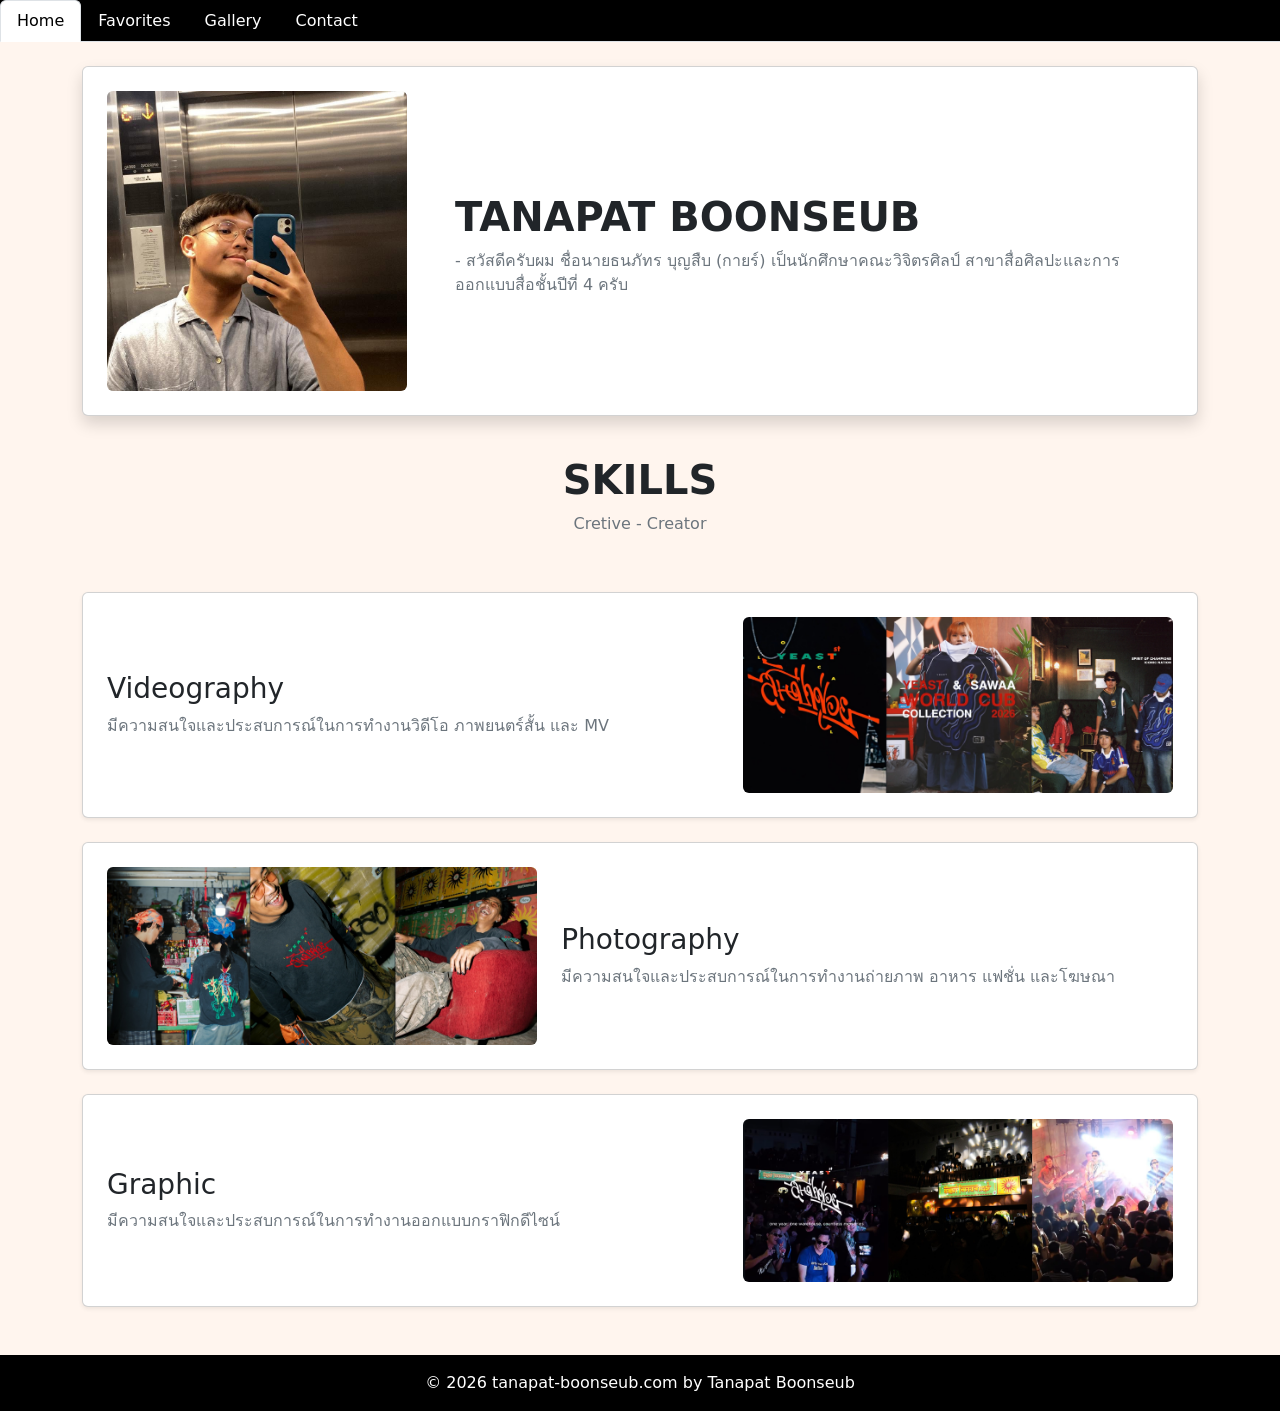
<file: index.html>
<!DOCTYPE html>
<html lang="en">
<head>
  <meta charset="UTF-8">
  <meta name="viewport" content="width=device-width, initial-scale=1.0">
  <link  href="https://cdn.jsdelivr.net/npm/bootstrap@5.3.8/dist/css/bootstrap.min.css" rel="stylesheet" integrity="sha384-sRIl4kxILFvY47J16cr9ZwB07vP4J8+LH7qKQnuqkuIAvNWLzeN8tE5YBujZqJLB" crossorigin="anonymous">
  
  <title>Home</title>
</head>
<body>

<div class="TOP">
    <ul class="nav nav-tabs">
        <li class="nav-item Home">
            <a class="nav-link active" aria-current="page" href="index.html">Home</a>
        </li>

        <li class="nav-item Favorites">
            <a class="nav-link" href="Favorites.html">Favorites</a>
        </li>

        <li class="nav-item Gallery">
            <a class="nav-link"  href="Gallery.html">Gallery</a>
        </li>

        <li class="nav-item Contact">
            <a class="nav-link" href="Contact.html" >Contact</a>
        </li>
    </ul>
</div>

<div class="container mt-4">
    <div class="card shadow p-4">
        <div class="d-flex flex-column flex-md-row align-items-center justify-content-between">     
            <img src="profile.jpg"
                class="img-fluid rounded"
                width="300"
                height="400"
                style="object-fit: cover;"
                alt="Profile">
            
            <div class="ms-md-5 mt-4 ">
                <h1 class="fw-bold">TANAPAT BOONSEUB</h1>
                
                  <p class="text-secondary">
                    - สวัสดีครับผม ชื่อนายธนภัทร บุญสืบ (กายร์)
                    เป็นนักศึกษาคณะวิจิตรศิลป์ 
                    สาขาสื่อศิลปะและการออกแบบสื่อชั้นปีที่ 4 ครับ
               
                  </p>
                
            </div>
        </div>
    </div>
</div>

<div class="container py-3 mt-4 text-center">
    <h1 class="fw-bold">SKILLS</h1>
    <p class="text-secondary">
       Cretive - Creator
    </p>
</div>

<div class="container mt-4">
    <div class="card shadow-sm p-4">
        <div class="row align-items-center">

            <div class="col-md-7">
                <h3>Videography</h3>
                <p class="text-secondary mb-0">
                    มีความสนใจและประสบการณ์ในการทำงานวิดีโอ ภาพยนตร์สั้น และ MV
                </p>
            </div>

            <div class="col-md-5 text-center">
                <img src="I1.jpeg"
                     class="img-fluid rounded"
              
                     alt="Videography">
            </div>

        </div>
    </div>
</div>

<div class="container mt-4">
    <div class="card shadow-sm p-4">
        <div class="row align-items-center">

            <div class="col-md-5 text-center">
                <img src="I2.jpeg"
                     class="img-fluid rounded"
                 
                     alt="Photography">
            </div>

            <div class="col-md-7">
                <h3>Photography</h3>
                <p class="text-secondary mb-0">
                    มีความสนใจและประสบการณ์ในการทำงานถ่ายภาพ อาหาร แฟชั่น และโฆษณา
                </p>
            </div>

        </div>
    </div>
</div>

<div class="container mt-4">
    <div class="card shadow-sm p-4">
        <div class="row align-items-center">

            <div class="col-md-7">
                <h3>Graphic</h3>
                <p class="text-secondary mb-0">
                    มีความสนใจและประสบการณ์ในการทำงานออกแบบกราฟิกดีไซน์
                </p>
            </div>

            <div class="col-md-5 text-center">
                <img src="I3.jpeg"
                     class="img-fluid rounded"
                     
                     alt="Graphic">
            </div>

        </div>
    </div>
</div>


<footer class="bg-black text-white text-center py-3 mt-5">
    <p class="mb-0">
        © 2026 tanapat-boonseub.com by Tanapat Boonseub
    </p>
</footer>
<script src="https://cdn.jsdelivr.net/npm/bootstrap@5.3.8/dist/js/bootstrap.bundle.min.js" integrity="sha384-FKyoEForCGlyvwx9Hj09JcYn3nv7wiPVlz7YYwJrWVcXK/BmnVDxM+D2scQbITxI" crossorigin="anonymous"></script>
<link rel="stylesheet" href="index.css">
</body>
</html>
</file>
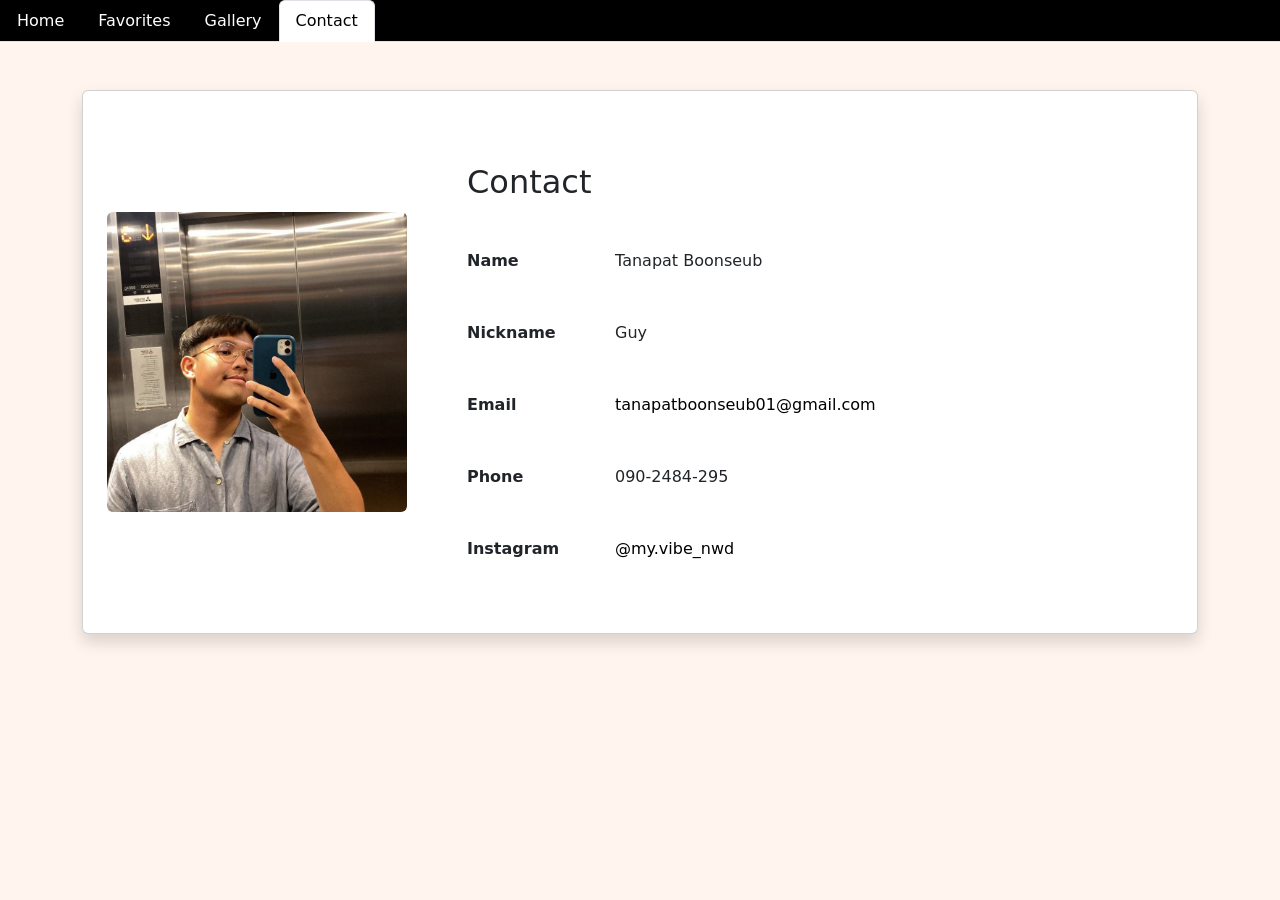
<file: Contact.html>
<!DOCTYPE html>
<html lang="en">
<head>
  <meta charset="UTF-8">
  <meta name="viewport" content="width=device-width, initial-scale=1.0">
  <link href="https://cdn.jsdelivr.net/npm/bootstrap@5.3.8/dist/css/bootstrap.min.css" rel="stylesheet" integrity="sha384-sRIl4kxILFvY47J16cr9ZwB07vP4J8+LH7qKQnuqkuIAvNWLzeN8tE5YBujZqJLB" crossorigin="anonymous">
  <title>Contact</title>
</head>
<body>

<div class="TOP">
    <ul class="nav nav-tabs">
        <li class="nav-item Home">
            <a class="nav-link " aria-current="page" href="index.html">Home</a>
        </li>

        <li class="nav-item Favorites">
            <a class="nav-link" href="Favorites.html">Favorites</a>
        </li>

        <li class="nav-item Gallery">
            <a class="nav-link "  href="Gallery.html">Gallery</a>
        </li>

        <li class="nav-item Contact">
            <a class="nav-link active" href="Contact.html" >Contact</a>
        </li>
    </ul>
</div>

  <div class="container mt-5 mb-5">
    <div class="card shadow p-4 mr-5">
        <div class="d-flex flex-column flex-md-row align-items-center gap-5">     
            <img src="profile.jpg"
                class="img-fluid rounded"
                width="300"
                height="400"
                style="object-fit: cover;"
                alt="Profile">
            
            <div class="container mt-5">

    <h2 class="mb-5">Contact</h2>

    <div class="vstack gap-5 mb-5">

        <div class="d-flex gap-5">
            <div class="fw-bold" style="min-width:100px;">Name</div>
            <span>Tanapat Boonseub</span>
        </div>

        <div class="d-flex gap-5">
            <div class="fw-bold" style="min-width:100px;">Nickname</div>
            <span>Guy</span>
        </div>

        <div class="d-flex gap-5">
            <div class="fw-bold" style="min-width:100px;">Email</div>
            <a class="text-decoration-none" style="color: black;" href="mailo:tanapatboonseub01@gmail.com" ><span>tanapatboonseub01@gmail.com</span></a>
            
        </div>

        <div class="d-flex gap-5">
            <div class="fw-bold" style="min-width:100px;">Phone</div>
            <span>090-2484-295</span>
        </div>

        <div class="d-flex gap-5">
            <div class="text-decoration-none fw-bold" style="min-width:100px;">Instagram</div>
            <a class="text-decoration-none" style="color: black;" href="https://www.instagram.com/my.vibe_nwd/" ><span> @my.vibe_nwd </span> </a>
        </div>

    </div>

</div>
        </div>
    </div>
</div>

<script src="https://cdn.jsdelivr.net/npm/bootstrap@5.3.8/dist/js/bootstrap.bundle.min.js" integrity="sha384-FKyoEForCGlyvwx9Hj09JcYn3nv7wiPVlz7YYwJrWVcXK/BmnVDxM+D2scQbITxI" crossorigin="anonymous"></script>
<link rel="stylesheet" href="index.css">
</body>
</html>
</file>
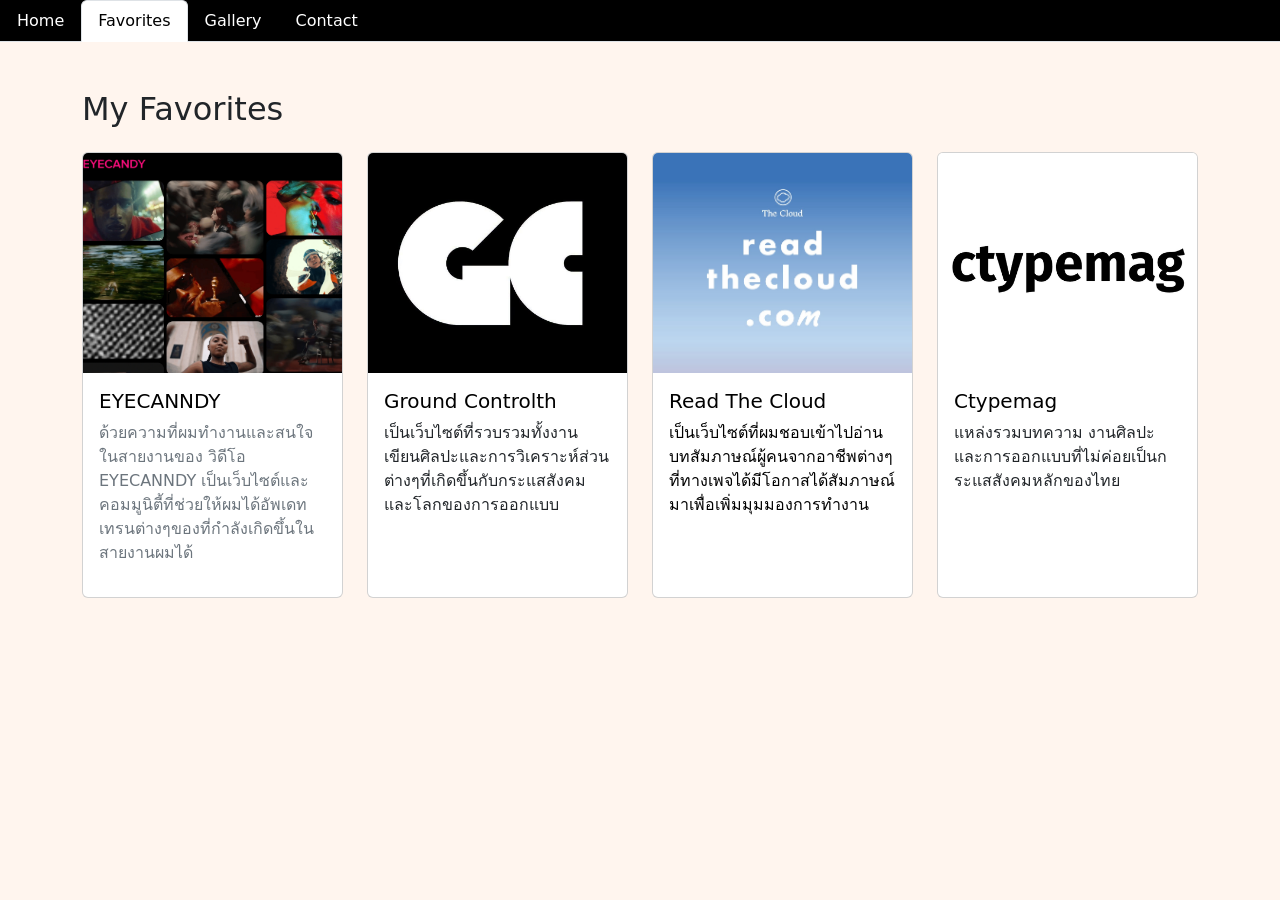
<file: Favorites.html>
<!DOCTYPE html>
<html lang="en">
<head>
  <meta charset="UTF-8">
  <meta name="viewport" content="width=device-width, initial-scale=1.0">
  <link href="https://cdn.jsdelivr.net/npm/bootstrap@5.3.8/dist/css/bootstrap.min.css" rel="stylesheet" integrity="sha384-sRIl4kxILFvY47J16cr9ZwB07vP4J8+LH7qKQnuqkuIAvNWLzeN8tE5YBujZqJLB" crossorigin="anonymous">
  <link rel="stylesheet" href="Fav.css">
  <script src="https://cdn.jsdelivr.net/npm/bootstrap@5.3.8/dist/js/bootstrap.bundle.min.js" integrity="sha384-FKyoEForCGlyvwx9Hj09JcYn3nv7wiPVlz7YYwJrWVcXK/BmnVDxM+D2scQbITxI" crossorigin="anonymous"></script>

  <title>Favorites</title>
</head>
<body>

<div class="TOP">
    <ul class="nav nav-tabs">
        <li class="nav-item Home">
            <a class="nav-link " aria-current="page" href="index.html">Home</a>
        </li>

        <li class="nav-item Favorites">
            <a class="nav-link active" href="Favorites.html">Favorites</a>
        </li>

        <li class="nav-item Gallery">
            <a class="nav-link"  href="Gallery.html">Gallery</a>
        </li>

        <li class="nav-item Contact">
            <a class="nav-link" href="Contact.html" >Contact</a>
        </li>
    </ul>
</div>

<div class="container mt-5">
    <h2 class="mb-4">My Favorites</h2>
    <div class="row">

        <div class="col-md-3 mb-4">
            <div class="card h-100">
                <img src="F1.jpeg"  class="card-img-top"
                      style="height:220px; object-fit:cover;">
                <div class="card-body d-flex flex-column">
                    <div>
                      <h5>
                          <a class="eye"  href="https://eyecannndy.com/" target="_blank">
                            EYECANNDY
                          </a>
                      </h5>
                    </div>
                    <p class="text-secondary">
                        ด้วยความที่ผมทำงานและสนใจในสายงานของ วิดีโอ EYECANNDY เป็นเว็บไซต์และคอมมูนิตี้ที่ช่วยให้ผมได้อัพเดทเทรนต่างๆของที่กำลังเกิดขึ้นในสายงานผมได้
                    </p>
                </div>
            </div>
        </div>

        <div class="col-md-3 mb-4">
            <div class="card h-100">
                <img src="F2.jpeg" class="card-img-top"
                  style="height:220px; object-fit:cover;">
                <div class="card-body d-flex flex-column">
                    <h5>
                        <a class="eye" href="https://groundcontrolth.com/" target="_blank">
                            Ground Controlth
                        </a>
                    </h5>
                    <p>
                        เป็นเว็บไซต์ที่รวบรวมทั้งงานเขียนศิลปะและการวิเคราะห์ส่วนต่างๆที่เกิดขึ้นกับกระแสสังคมและโลกของการออกแบบ
                    </p>
                </div>
            </div>
        </div>

        <div class="col-md-3 mb-4">
            <div class="card h-100">
                <img src="F3.jpg" class="card-img-top"
                      style="height:220px; object-fit:cover;">
                <div class="card-body d-flex flex-column">
                    <h5>
                        <a class="eye" href="https://chatgpt.com" target="_blank">
                            Read The Cloud 
                    </h5>
                    <p>
                        เป็นเว็บไซต์ที่ผมชอบเข้าไปอ่านบทสัมภาษณ์ผู้คนจากอาชีพต่างๆที่ทางเพจได้มีโอกาสได้สัมภาษณ์มาเพื่อเพิ่มมุมมองการทำงาน
                        </a>
                    </p>
                </div>
            </div>
        </div>

        <div class="col-md-3 mb-4">
            <div class="card h-100">
                <img src="F4.png" class="card-img-top"
                      style="height:220px; object-fit:cover;">
                <div class="card-body d-flex flex-column">
                    <h5>
                        <a class="eye" href="https://www.ctypemag.com/" target="_blank">
                            Ctypemag
                        </a>
                    </h5>
                    <p>
                        แหล่งรวมบทความ งานศิลปะและการออกแบบที่ไม่ค่อยเป็นกระแสสังคมหลักของไทย
                    </p>
                </div>
            </div>
        </div>

    </div>
</div>



<script src="https://cdn.jsdelivr.net/npm/bootstrap@5.3.8/dist/js/bootstrap.bundle.min.js" integrity="sha384-FKyoEForCGlyvwx9Hj09JcYn3nv7wiPVlz7YYwJrWVcXK/BmnVDxM+D2scQbITxI" crossorigin="anonymous"></script>
<link rel="stylesheet" href="index.css">
</body>
</html>
</file>
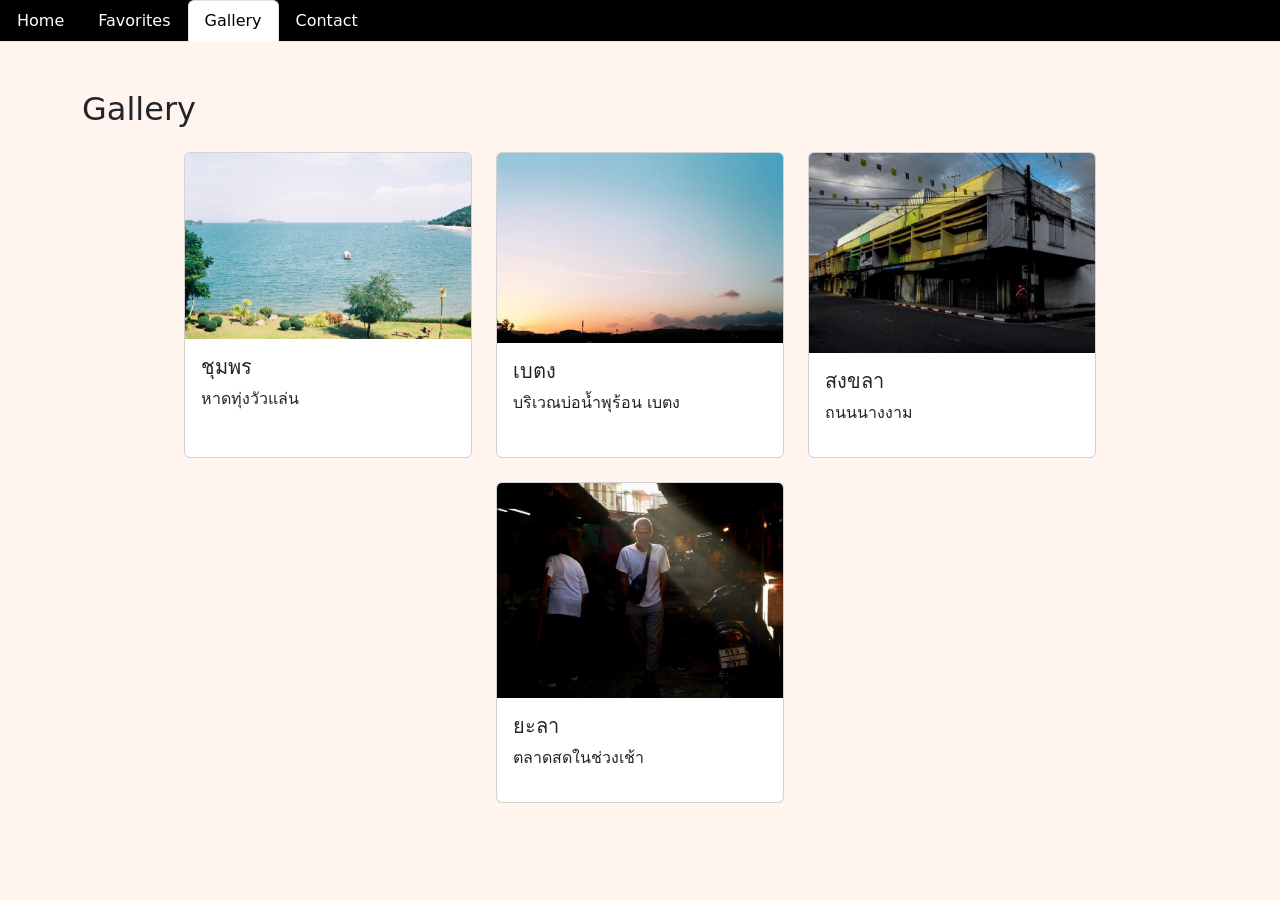
<file: Gallery.html>
<!DOCTYPE html>
<html lang="en">
<head>
  <meta charset="UTF-8">
  <meta name="viewport" content="width=device-width, initial-scale=1.0">
  <link href="https://cdn.jsdelivr.net/npm/bootstrap@5.3.8/dist/css/bootstrap.min.css" rel="stylesheet" integrity="sha384-sRIl4kxILFvY47J16cr9ZwB07vP4J8+LH7qKQnuqkuIAvNWLzeN8tE5YBujZqJLB" crossorigin="anonymous">
   <link rel="stylesheet" href="Gall.css">
  <script src="https://cdn.jsdelivr.net/npm/bootstrap@5.3.8/dist/js/bootstrap.bundle.min.js" integrity="sha384-FKyoEForCGlyvwx9Hj09JcYn3nv7wiPVlz7YYwJrWVcXK/BmnVDxM+D2scQbITxI" crossorigin="anonymous"></script>
  <title>Gallery</title>
</head>
<body>

<div class="TOP">
    <ul class="nav nav-tabs">
        <li class="nav-item Home">
            <a class="nav-link " aria-current="page" href="index.html">Home</a>
        </li>

        <li class="nav-item Favorites">
            <a class="nav-link" href="Favorites.html">Favorites</a>
        </li>

        <li class="nav-item Gallery">
            <a class="nav-link active"  href="Gallery.html">Gallery</a>
        </li>

        <li class="nav-item Contact">
            <a class="nav-link" href="Contact.html" >Contact</a>
        </li>
    </ul>
</div>


<div class="container mt-5 mb-5">
    <h2 class="mb-4">Gallery</h2>
    <div class="d-flex flex-wrap justify-content-center gap-4">

        <div class="card" style="width:18rem;">
            <img src="G1.jpeg" class="card-img-top">
            <div class="card-body">
                <h5>ชุมพร</h5>
                <p>หาดทุ่งวัวแล่น</p>
            </div>
        </div>

        <div class="card" style="width:18rem;">
            <img src="G2.jpeg" class="card-img-top">
            <div class="card-body">
                <h5>เบตง</h5>
                <p>บริเวณบ่อน้ำพุร้อน เบตง</p>
            </div>
        </div>

        <div class="card" style="width:18rem;">
            <img src="G3.jpeg" class="card-img-top">
            <div class="card-body">
                <h5>สงขลา</h5>
                <p>ถนนนางงาม</p>
            </div>
        </div>

        <div class="card" style="width:18rem;">
            <img src="G4.jpeg" class="card-img-top">
            <div class="card-body">
                <h5>ยะลา</h5>
                <p>ตลาดสดในช่วงเช้า</p>
            </div>
        </div>

    </div>
</div>
  


<script src="https://cdn.jsdelivr.net/npm/bootstrap@5.3.8/dist/js/bootstrap.bundle.min.js" integrity="sha384-FKyoEForCGlyvwx9Hj09JcYn3nv7wiPVlz7YYwJrWVcXK/BmnVDxM+D2scQbITxI" crossorigin="anonymous"></script>
<link rel="stylesheet" href="index.css">

</body>
</html>
</file>
<file: index.css>
.TOP
{
background-color: black;
}

.nav-link
{
color: white;
}

body
{
  background-color: seashell;
}
</file>
<file: Fav.css>
.TOP
{
background-color: black;
}

.nav-link
{
color: white;
}

.eye
{
  text-decoration: none;
  color: black;
}

body
{
  background-color: seashell;
}
</file>
<file: Gall.css>
.TOP
{
background-color: black;
}

.nav-link
{
color: white;
}
</file>
